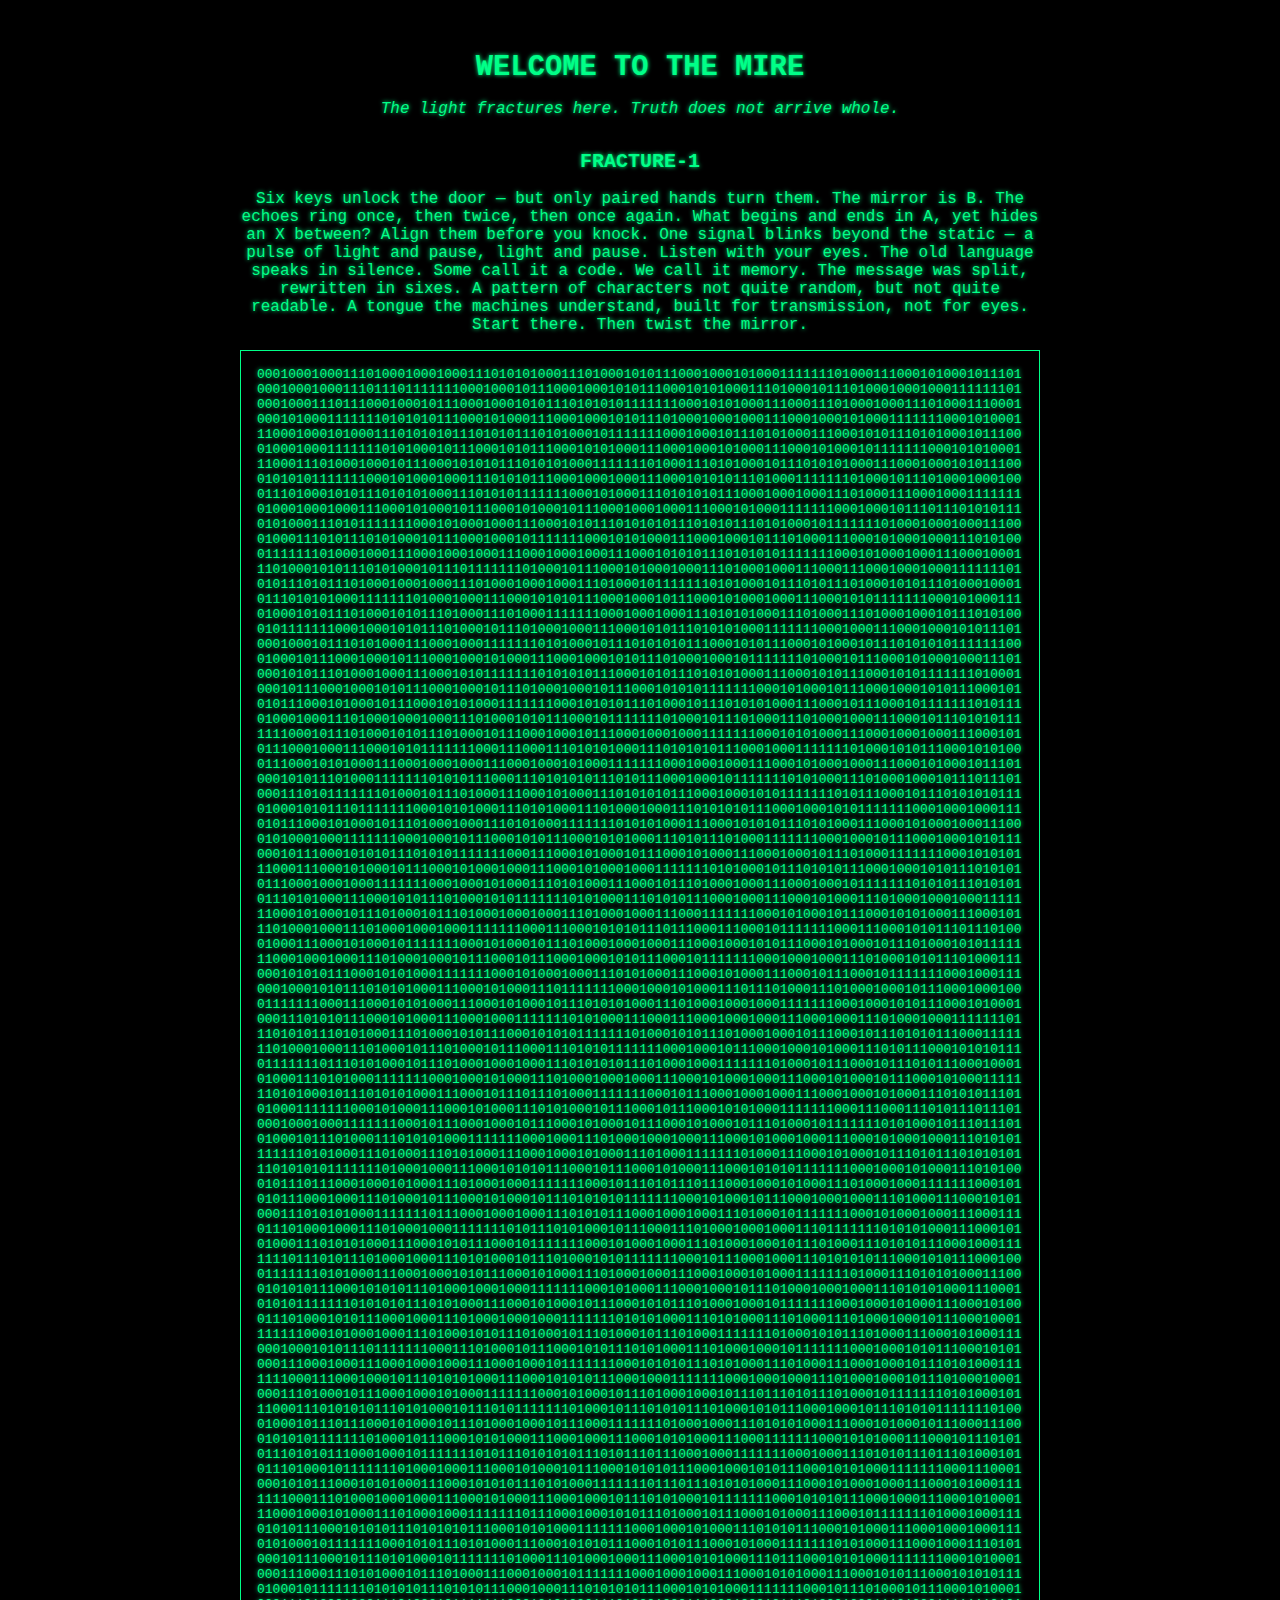
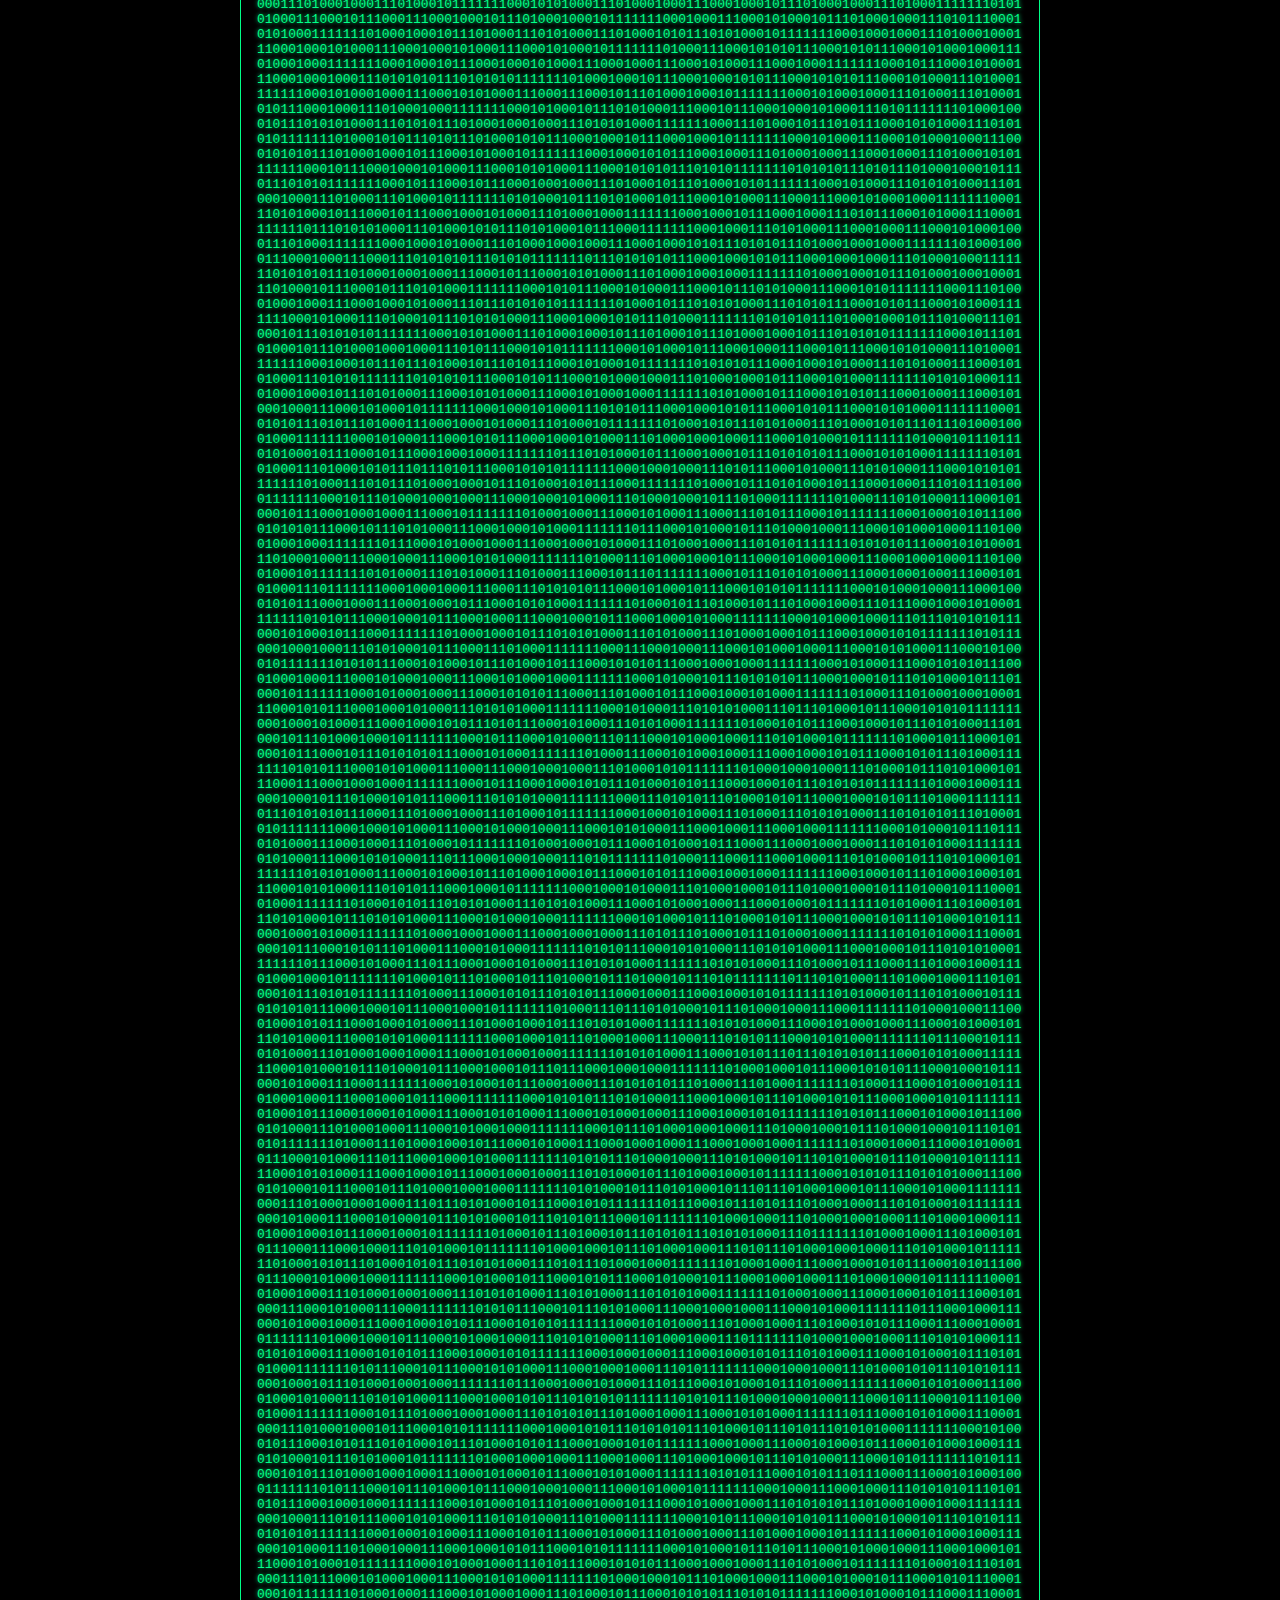
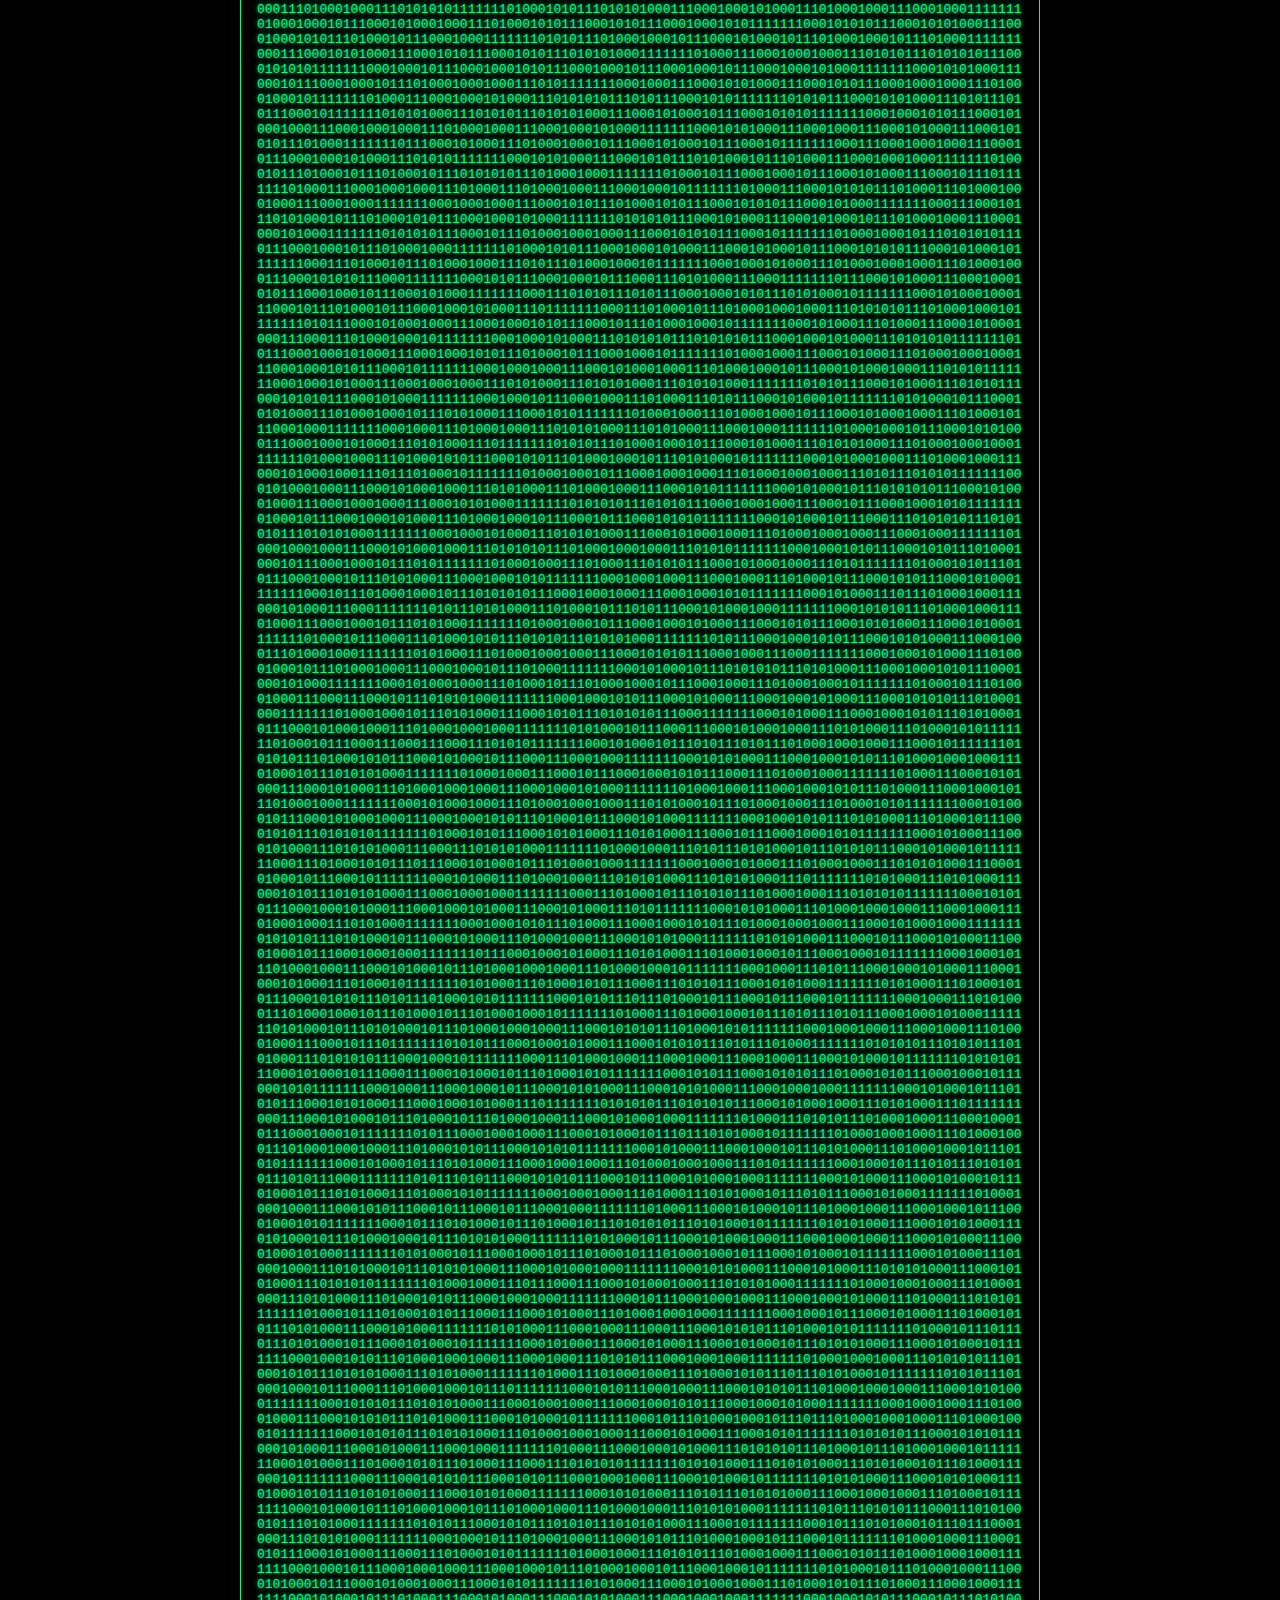
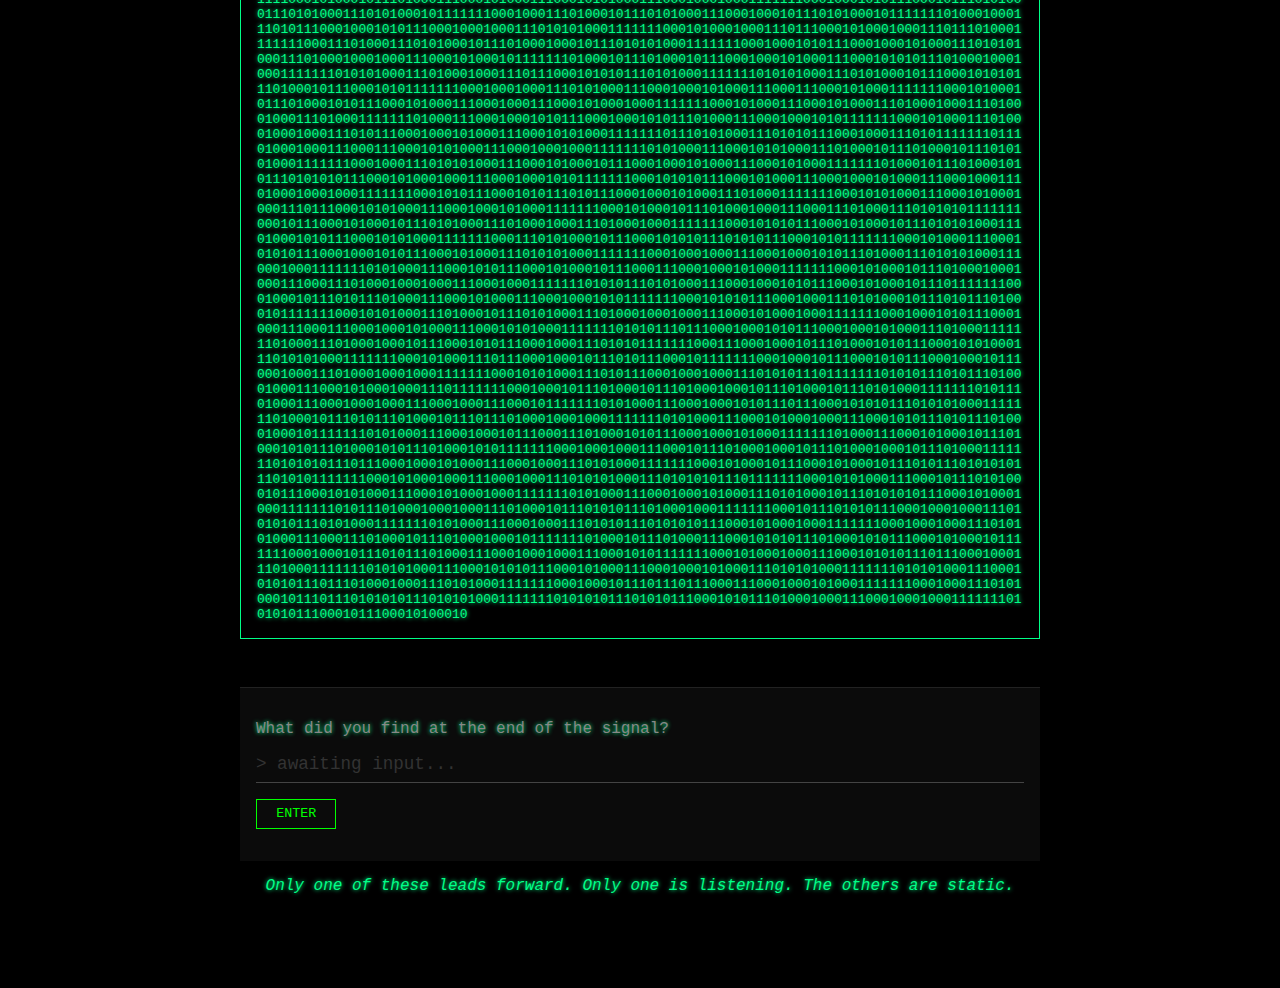
<file: public/pulse-sequence/eve-mire/index.html>
<!DOCTYPE html>
<html lang="en">
<head>
  <meta charset="UTF-8">
  <title>The Mire</title>
  <meta name="viewport" content="width=device-width, initial-scale=1.0">
  <link rel="stylesheet" href="style.css">
  <script defer data-domain="lightecho43.com" src="https://plausible.io/js/script.js"></script>

</head>
<body>

  <div class="message">
    <h1>WELCOME TO THE MIRE</h1>
    <p><em>The light fractures here. Truth does not arrive whole.</em></p>

    <div class="code-block">
      <h2>FRACTURE-1</h2>
      <p>Six keys unlock the door — but only paired hands turn them.
        The mirror is B.
        The echoes ring once, then twice, then once again.
        What begins and ends in A, yet hides an X between?
        Align them before you knock.
        
        One signal blinks beyond the static — a pulse of light and pause, light and pause. Listen with your eyes.
        The old language speaks in silence.
        Some call it a code.
        We call it memory.
        
        The message was split, rewritten in sixes. A pattern of characters not quite random, but not quite readable.
        A tongue the machines understand, built for transmission, not for eyes.
        Start there.
        Then twist the mirror.</p>
      <pre>[base64]</pre>
    </div>


      
    <div id="unlock">
      <p class="prompt">What did you find at the end of the signal?</p>
      <input type="text" id="keyInput" placeholder="> awaiting input..." autocomplete="off" />
      <button onclick="submitKey()">ENTER</button>
      <p id="responseMessage"></p>
    </div>
    
    <script>
      async function submitKey() {
        const key = document.getElementById("keyInput").value.trim();
        const res = await fetch('/api/check-key', {
          method: 'POST',
          headers: { 'Content-Type': 'application/json' },
          body: JSON.stringify({ key })
        });
    
        const data = await res.json();
        if (data.success) {
          window.location.href = '/pulse-sequence/eve-mire/mire-fragment-2'; // Update this to match your actual next page
        } else {
          document.getElementById("responseMessage").textContent = "The light does not recognise that key.";
        }
      }
    </script>

      

    <p><em>Only one of these leads forward. Only one is listening. The others are static.</em></p>
  </div>

</body>
</html>
</file>
<file: public/pulse-sequence/eve-mire/style.css>
body {
    margin: 0;
    padding: 0;
    background: #000;
    color: #00ff88;
    font-family: 'Courier New', monospace;
    text-align: center;
    padding: 2rem;
  }
  
  .message {
    max-width: 800px;
    margin: 0 auto;
    text-shadow: 0 0 4px #00ff88;
  }
  
  h1 {
    font-size: 1.8rem;
    margin-bottom: 1rem;
  }
  
  h2 {
    font-size: 1.25rem;
    margin-top: 2rem;
    color: #00ff88;
    text-shadow: 0 0 4px #00ff88;
  }
  
  pre {
    background: #000;
    padding: 1rem;
    border: 1px solid #00ff88;
    white-space: pre-wrap;
    word-break: break-word;
    margin: 0.5rem 0;
    text-align: left;
    overflow-x: auto;
  }
  
  .hint {
    font-style: italic;
    color: #ccc;
    font-size: 0.9rem;
    margin-bottom: 1.5rem;
  }
  #unlock {
    margin-top: 3rem;
    text-align: left;
    padding: 1rem;
    background-color: #0b0b0b;
    border-top: 1px solid #222;
  }
  
  #unlock .prompt {
    color: #888;
    font-family: 'Courier New', monospace;
    margin-bottom: 0.5rem;
  }
  
  #keyInput {
    width: 100%;
    background-color: transparent;
    border: none;
    border-bottom: 1px solid #444;
    color: #0f0;
    font-family: 'Courier New', monospace;
    font-size: 1.1rem;
    outline: none;
    padding: 0.5rem 0;
    caret-color: #0f0;
  }
  
  #keyInput::placeholder {
    color: #333;
  }
  
  #unlock button {
    margin-top: 1rem;
    background-color: transparent;
    border: 1px solid #0f0;
    color: #0f0;
    padding: 0.4rem 1.2rem;
    font-family: 'Courier New', monospace;
    cursor: pointer;
    transition: all 0.2s ease;
  }
  
  #unlock button:hover {
    background-color: #0f0;
    color: #000;
  }
  
  #responseMessage {
    margin-top: 1rem;
    color: #f00;
    font-family: 'Courier New', monospace;
  }
  <pre style="
  font-family: monospace;
  font-size: 0.9rem;
  white-space: pre-wrap;
  word-wrap: break-word;
  border: 1px solid #333;
  padding: 1rem;
  background: #111;
  color: #00ff88;
  overflow-x: auto;
  max-width: 100%;
  box-sizing: border-box;
">
</file>
